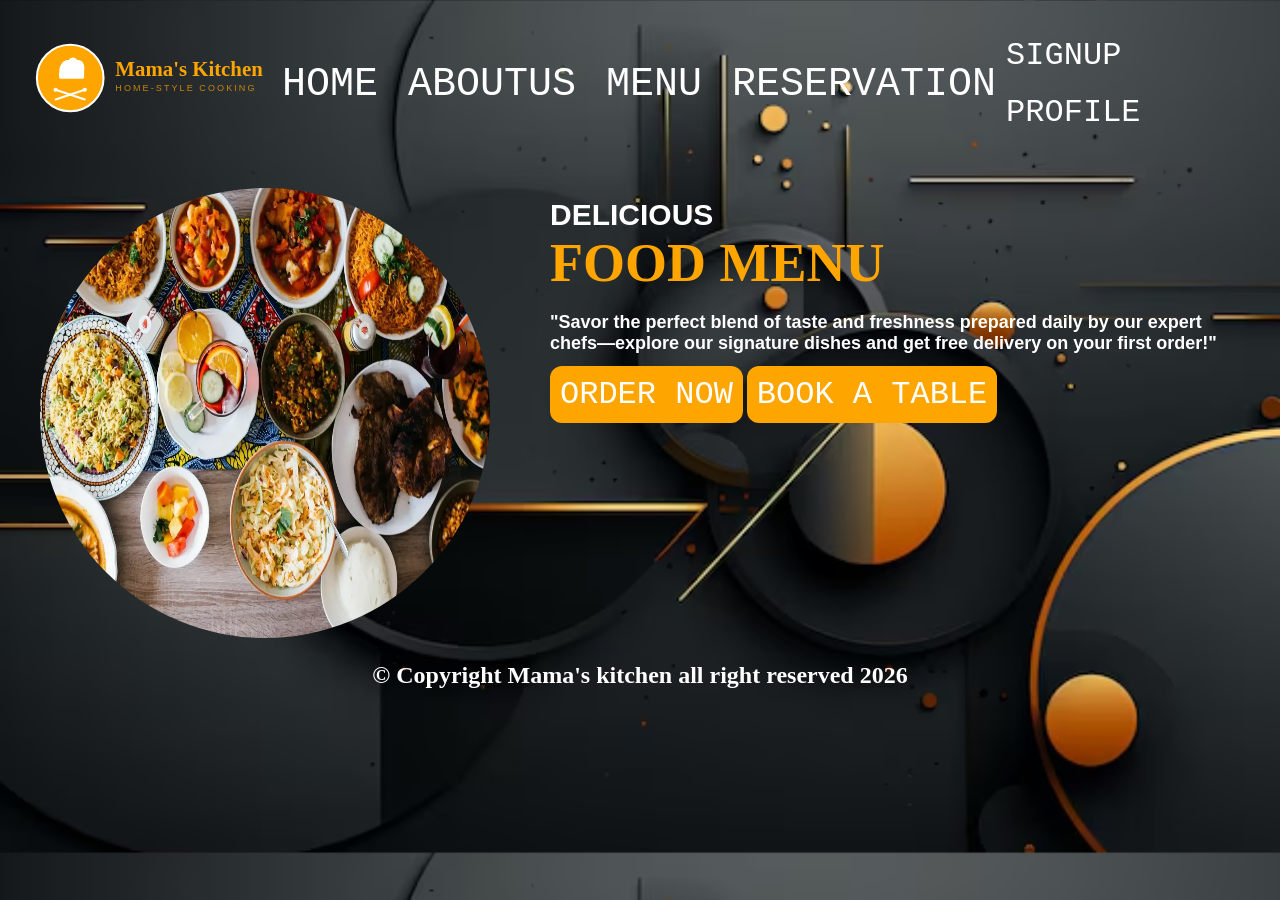
<file: index.html>
<!DOCTYPE html>
<html lang="en">
<head>
    <meta charset="UTF-8">
    <meta name="viewport" content="width=device-width, initial-scale=1.0">
    <title>MAMA'S-KITCHEN</title>
    <link rel="stylesheet" href="style.css">
</head>
<body>
    <header>
        <div class="logo"><img src="images/logo.svg" alt="Restaurant Logo"></div>
        <div class="nav-links">
            <nav><a href="index.html">HOME</a></nav>
            <nav><a href="about.html">ABOUTUS</a></nav>
            <nav><a href="menu.html">MENU</a></nav>
            <nav><a href="reservation.html">RESERVATION</a></nav>
        </div>
        <div>
            <button type="button">SIGNUP</button>
            <button type="button">PROFILE</button>
        </div>
    </header>
    <main>
        <div class="image1">
            <img src="images/disheses.webp" alt="image of disheses">
        </div>
        <div class="small-menu">
            <h1>DELICIOUS</h1>
            <P><span>FOOD MENU</span></P><br>
            <p class="msg1">"Savor the perfect blend of taste and freshness prepared daily 
                by our expert chefs—explore our signature dishes and get free 
                delivery on your first order!"
            </p>
            <div class="btn2">
               <button type="button" class="btn">ORDER NOW</button>
               <button type="button" class="btn">BOOK A TABLE</button>
            </div>
        </div>
    </main>
    <footer>
        <p class="copy">© Copyright Mama's kitchen all right reserved 2026</p>
    </footer>
</body>
</html>
</file>
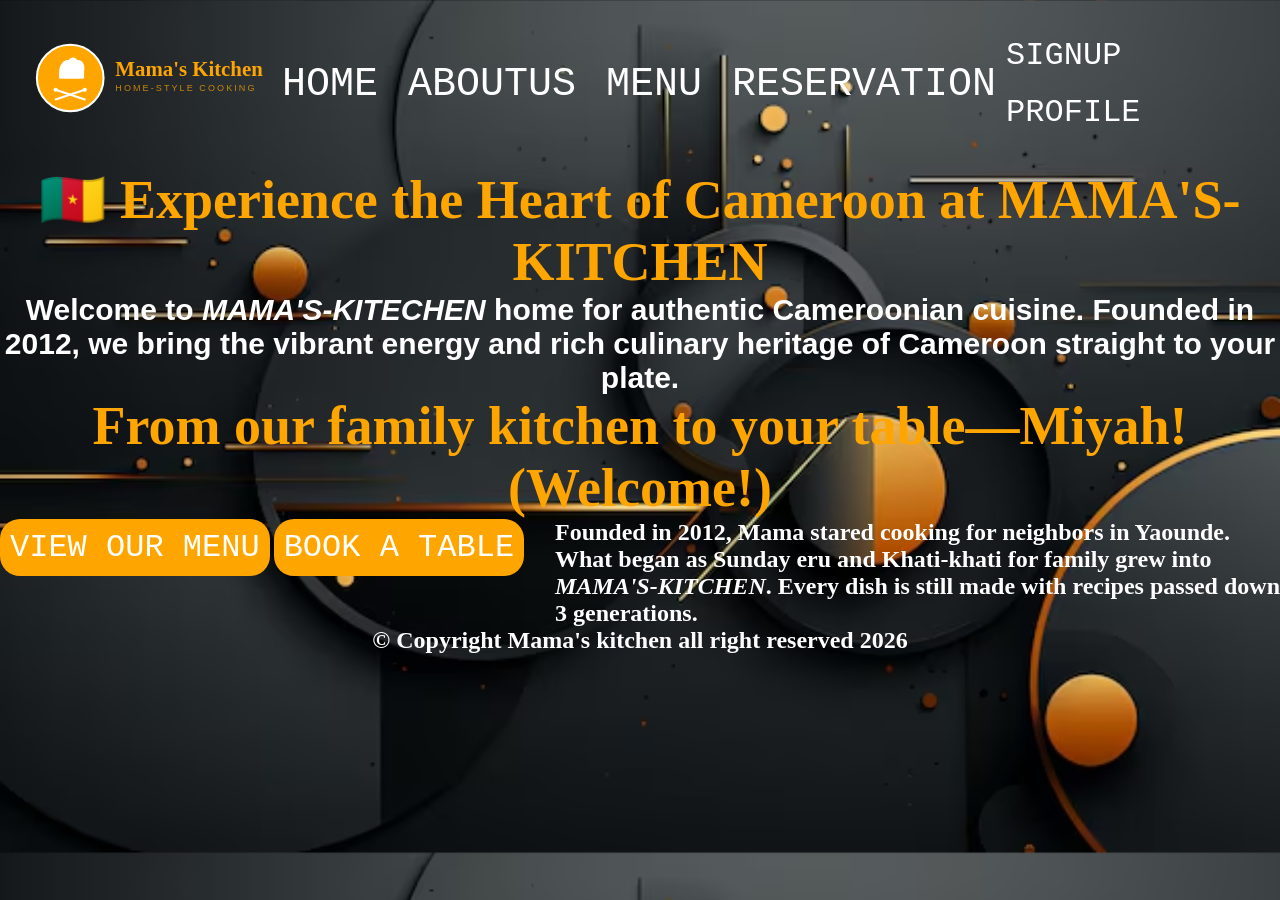
<file: about.html>
<!DOCTYPE html>
<html lang="en">
<head>
    <meta charset="UTF-8">
    <meta name="viewport" content="width=device-width, initial-scale=1.0">
    <title>MAMA'S-KITCHEN</title>
    <link rel="stylesheet" href="style.css">
</head>
<body>
    <header>
        <div class="logo"><img src="images/logo.svg" alt="Restaurant Logo"></div>
        <div class="nav-links">
            <nav><a href="index.html">HOME</a></nav>
            <nav><a href="about.html">ABOUTUS</a></nav>
            <nav><a href="menu.html">MENU</a></nav>
            <nav><a href="reservation.html">RESERVATION</a></nav>
        </div>
        <div>
            <button type="button">SIGNUP</button>
            <button type="button">PROFILE</button>
        </div>
    </header>
    <section class="sec-4">
        <p><span>🇨🇲 Experience the Heart of Cameroon at MAMA'S-KITCHEN</span></p>
        <h1>Welcome to <em>MAMA'S-KITECHEN</em> home for authentic Cameroonian cuisine. Founded in 2012, we bring 
            the vibrant energy and rich culinary heritage of Cameroon straight to your plate.
        </h1>
        <p class="msg2"><span>From our family kitchen to your table—Miyah! (Welcome!)</span></p>
    </section>
    <section class="sec-5">
        <div class="btn3">
            <button type="button">VIEW OUR MENU</button>
            <button type="button">BOOK A TABLE</button>
        </div>
        <P>Founded in 2012, Mama stared cooking for neighbors in Yaounde.<br>
            What began as Sunday eru and Khati-khati for family grew into<br>
            <em>MAMA'S-KITCHEN</em>. Every dish is still made with recipes passed down<br>
            3 generations.
        </P>
    </section>
    <footer>
        <p class="copy">© Copyright Mama's kitchen all right reserved 2026</p>
    </footer>
</body>
</html>
</file>
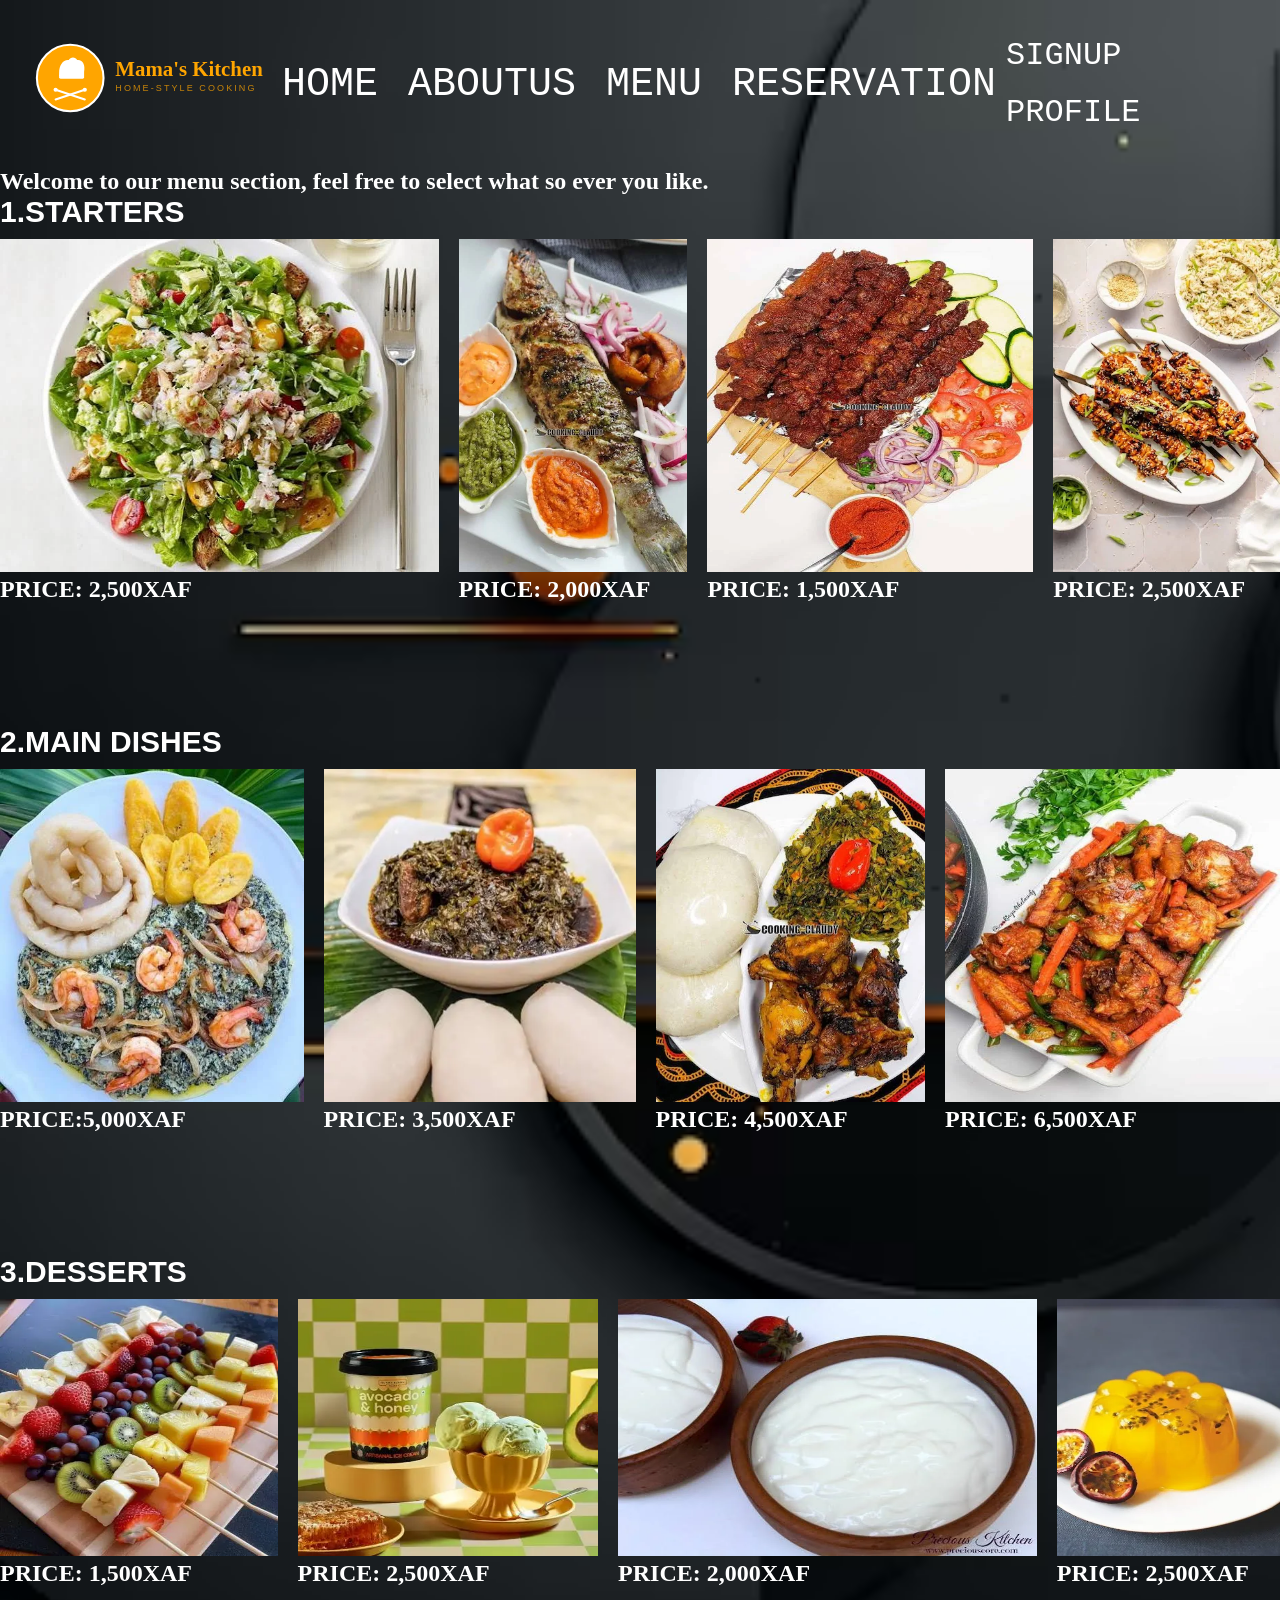
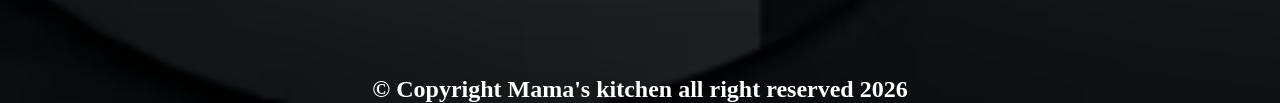
<file: menu.html>
<!DOCTYPE html>
<html lang="en">
<head>
    <meta charset="UTF-8">
    <meta name="viewport" content="width=device-width, initial-scale=1.0">
    <title>MAMA'S-KITCHEN</title>
    <link rel="stylesheet" href="style.css">
</head>
<body>
    <header>
        <div class="logo"><img src="images/logo.svg" alt="Restaurant Logo"></div>
        <div class="nav-links">
            <nav><a href="index.html">HOME</a></nav>
            <nav><a href="about.html">ABOUTUS</a></nav>
            <nav><a href="menu.html">MENU</a></nav>
            <nav><a href="reservation.html">RESERVATION</a></nav>
        </div>
        <div>
            <button type="button">SIGNUP</button>
            <button type="button">PROFILE</button>
        </div>
    </header>
    <P>Welcome to our menu section, feel free to select what so ever you like.</P>
    <h1>1.STARTERS</h1>
    <section class="sec-1">
        <div>
            <img src="images/avocado_salad.webp" alt="Avocado and Crab Salad">
            <p>PRICE: 2,500XAF</p>
        </div>
        <div>
            <img src="images/grilled_fish.webp" alt="Grilled Fish Skewers">
            <p>PRICE: 2,000XAF</p>
        </div>
        <div>
            <img src="images/soya.webp" alt="Soya">
            <P>PRICE: 1,500XAF</P>
        </div>
        <div>
            <img src="images/ginger_chicken.webp" alt="Ginger Chicken Skewers">
            <P>PRICE: 2,500XAF</P>
        </div>
    </section>
    <h1>2.MAIN DISHES</h1>
    <section class="sec-2">
        <div>
            <img src="images/ndole.webp" alt="Ndole Royal">
            <p>PRICE:5,000XAF</p>
        </div>
        <div>
            <img src="images/eru.webp" alt="Water fufu and Eru">
            <P>PRICE: 3,500XAF</P>
        </div>
        <div>
            <img src="images/khati_khati.webp" alt="Khati-khati">
            <p>PRICE: 4,500XAF</p>
        </div>
        <div>
            <img src="images/poulet_DJ.webp" alt="Poulet DG Imperial">
            <p>PRICE: 6,500XAF</p>
        </div>
    </section>
    <h1>3.DESSERTS</h1>
    <section class="sec-3">
        <div>
            <img src="images/fruit_salad.webp" alt="Spiced Fruit Salad">
            <p>PRICE: 1,500XAF</p>
        </div>
        <div>
            <img src="images/avocado_cream.webp" alt="Sweet Avocado and Honey Cream">
            <p>PRICE: 2,500XAF</p>
        </div>
        <div>
            <img src="images/yougurt.webp" alt="Artisant  Yougurt">
            <p>PRICE: 2,000XAF</p>
        </div>
        <div>
            <img src="images/fruit_jelly.webp" alt="Passion Fruit Jelly">
            <p>PRICE: 2,500XAF</p>
        </div>
    </section>
    <footer>
        <p class="copy">© Copyright Mama's kitchen all right reserved 2026</p>
    </footer>
</body>
</html>
</file>
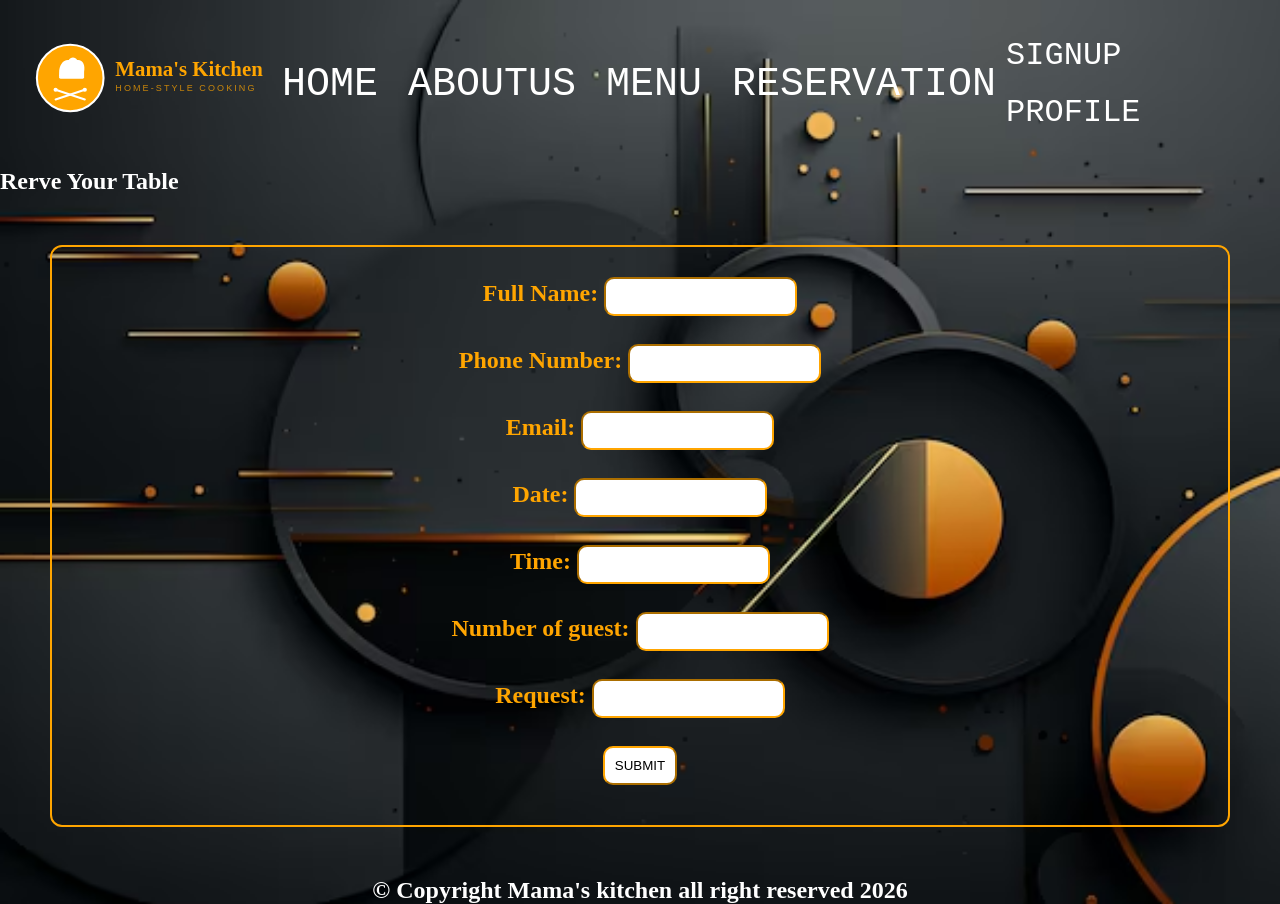
<file: reservation.html>
<!DOCTYPE html>
<html lang="en">
<head>
    <meta charset="UTF-8">
    <meta name="viewport" content="width=device-width, initial-scale=1.0">
    <title>MAMA'S-KITCHEN</title>
    <link rel="stylesheet" href="style.css">
</head>
<body>
    <header>
        <div class="logo"><img src="images/logo.svg" alt="Restaurant Logo"></div>
        <div class="nav-links">
            <nav><a href="index.html">HOME</a></nav>
            <nav><a href="about.html">ABOUTUS</a></nav>
            <nav><a href="menu.html">MENU</a></nav>
            <nav><a href="reservation.html">RESERVATION</a></nav>
        </div>
        <div>
            <button type="button">SIGNUP</button>
            <button type="button">PROFILE</button>
        </div>
    </header>
    <p>Rerve Your Table</p> 
    <form action="submit" class="reserve-form">
        <div class="form-input">
            <label for="full-name">Full Name:</label>
            <input type="text" id="full-name" name="full-name">
        </div>
        <div class="form-input">
            <label for="phone-number">Phone Number:</label>
            <input type="number" id="phone-number" name="phone-number">
        </div>
        <div class="form-input">
            <label for="Email">Email:</label>
            <input type="email" id="'Email" name="Email">
        </div>
        <div class="form-input">
            <label for="date">Date:</label>
            <input type="datetime" id="date" name="date">
        </div>
        <div class="form-input">
            <label for="time">Time:</label>
            <input type="datetime" id="'time" name="time">
        </div>
        <div class="form-input">
            <label for="number-of-guest">Number of guest:</label>
            <input type="number" id="'number-of-guest" name="number-of-guest">
        </div>
        <div class="form-input">
            <label for="request">Request:</label>
            <input type="text" id="request" name="request">
        </div>
        <input type="submit" value="SUBMIT">
    </form>
    <footer>
        <p class="copy">© Copyright Mama's kitchen all right reserved 2026</p>
    </footer>
</body>
</html>
</file>
<file: style.css>
*{
    margin: 0;
    padding: 0;
}
body{
    background-image: urL(images/backgroundimage.avif);
    background-size: cover;
}
header{
    display: flex;
    justify-content: space-between;
    padding: 15px 20px;
    margin: 12px;
    font-family:'Courier New', Courier, monospace;
    font-size: 2.5rem;
    align-items: center;
}
main{
    display: flex;
    justify-content: space-between;
    align-items: flex-start;
    gap: 60px;
    padding: 20px 40px;
}
.nav-links{
    display: flex;
    gap: 30px;
    font-size: 2.5rem;
}
nav a{
    color:#ffffff;
}
.image1 img{
    width: 450px;
    height: 450px;
    border-radius: 50%;
}
.small-menu{
    padding-top: 10px;
}
.btn2{
    padding-top: 12px;
}
.btn3 button{
    align-items:normal;
    background-color:#ffa500;
    border-radius: 20px;
    gap: 20px;
    font-size: 2rem;
}
.btn{
    border-radius: 12px;
    background-color: #ffa500;
}
button{
    padding: 10px;
    border-radius: 8px;
    background-color: transparent;
    color:#ffffff;
    border: none;
    font-family:'Courier New', Courier, monospace;
    font-size: 2rem;
}
span{
    color:#ffa500;
    font-size: 54px;
}
a{
    text-decoration: none;
    color:#ffffff;
}
a:hover{
    color:#0000ff;
}
.msg1{
    font-family: 'Poppins', sans-serif;
    font-size: 18px;
    font-weight: bold;
    color:#ffffff;
}
h1{
    font-family: 'Poppins', sans-serif;
    font-size: 30px;
    color:#ffffff;
}
.sec-1{
    display: flex;
    gap: 20px;
    padding-top: 10px;
    padding-bottom: 10px;
}
img{
    width: 100%;
    height: 70%;
}
p{
    font-weight: bold;
    color:#ffffff;
    font-size: 1.5rem;
}
.sec-2{
    display: flex;
    gap: 20px;
    padding-top: 10px;
    padding-bottom: 10px;
}
.sec-3{
    display: flex;
    gap: 20px;
    padding-top: 10px;
    padding-bottom: 10px;
}
.logo{
    color:#ffa500;
}
.logo img{
    width: 250px;
    height: auto;
}
.copy{
    text-align: center;
}
.sec-4{
    width: 100%;
    height: 30%;
    text-align: center;
}
.sec-5{
    display: flex;
    justify-content: space-between;
}
.reserve-form{
    text-align: center;
    padding: 30px 40px;
    border: 2px solid;
    margin: 50px;
    border-color:#ffa500;
    border-radius: 12px;
    font-size: 1.5rem;
    font-weight: bolder;
    color: #ffa500;
}
.form-input{
    margin-bottom: 18px;
}
input{
    padding: 10px;
    background: #ffffff;
    border-radius: 10px;
    border-color:#ffa500;
    margin-bottom: 10px;
}
</file>
